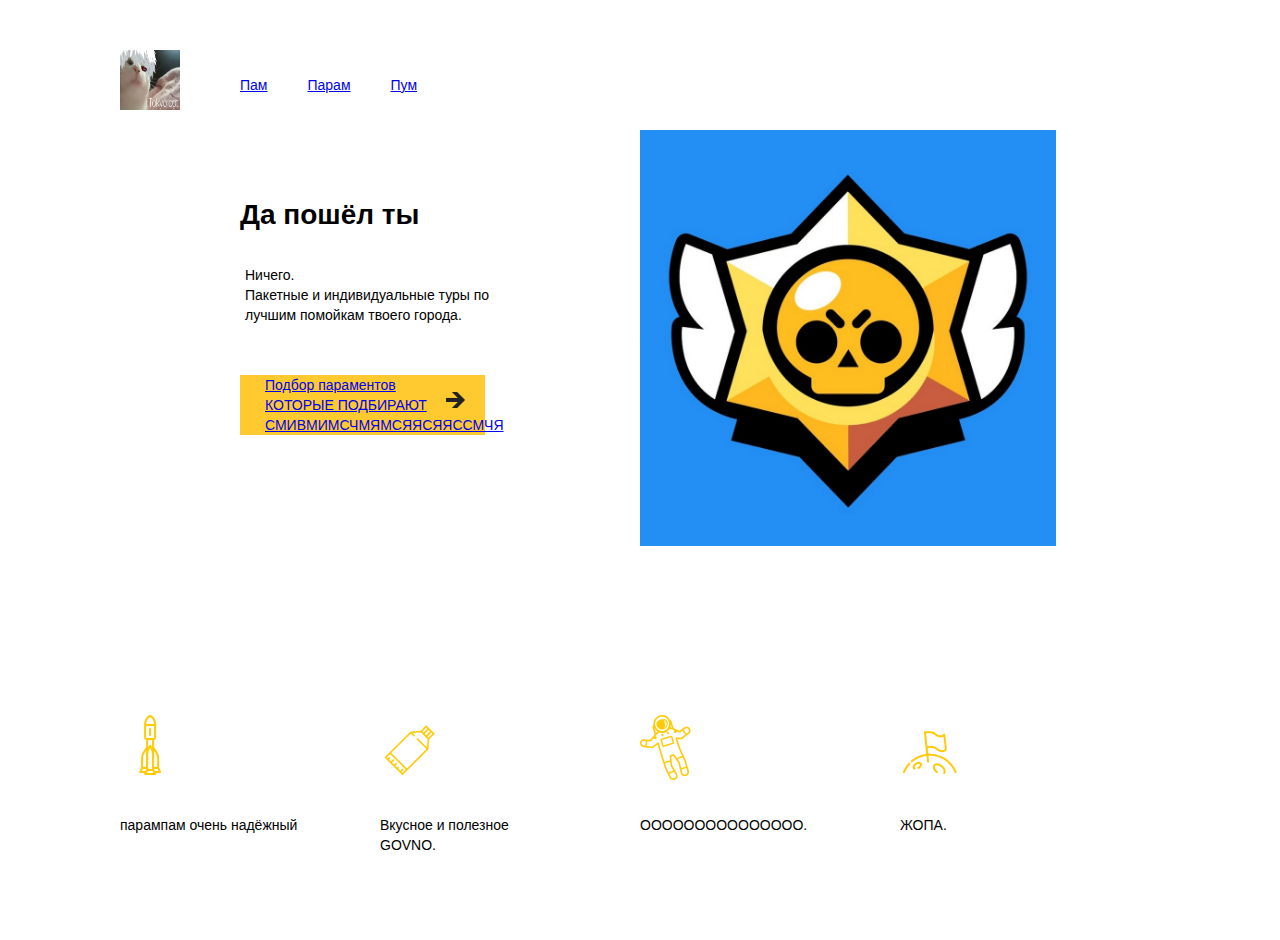
<file: Валеар.html>
<!DOCTYPE HTML>
<html lang=ru>


<head>
    <meta charset="UTF-8">
    <title>Зачем Украiна</title>
    <link rel="stylesheet" href="css/style.css">
</head>

<body>
    <header class="site-header">
        <div class="container">
            <nav class="main-nav">
                <a class="logo">
                    <img src="img/maxresdefault.jpg" alt="SpaceZ" width="60" height="60">

                </a>
                <ul class="site-menu">
                    <li><a href="#">Пам</a></li>
                    <li><a href="#">Парам</a></li>
                    <li><a href="#">Пум</a></li>
                </ul>
                <ul class="contacts-menu">
                    <li>
                        <a href="#" class="icon icon-mail" title="Написать нам">
                            <span class="visually-hidden">Ты воняешь</span>
                        </a>
                    </li>
                    <li>
                        <a href="#" class="icon icon-phone" title="Позвонить нам">
                            <span class="visually-hidden">Пойти нажуй</span>
                        </a>
                    </li>
                </ul>
            </nav>
            <section class="about-us">
                <h1>Да пошёл ты</h1>
                <p>
                    Ничего.<br>
                    Пакетные и индивидуальные туры по лучшим помойкам твоего города.
                </p>
                <a href="#" class="btn btn-yellow">Подбор параментов КОТОРЫЕ ПОДБИРАЮТ СМИВМИМСЧМЯМСЯЯСЯЯССМЧЯ</a>
            </section>
        </div>
    </header>
    <main>
        <section class="features">
            <div class="container">
                <h2 class="visually-hidden">Наши бЭндэны</h2>
                <ul class="features-list">
                    <li class="feature-made-in-russia">парампам очень надёжный</li>
                    <li class="feature-food">Вкусное и полезное GOVNO.</li>
                    <li class="feature-pilots">ООООООООООООООО.</li>
                    <li class="feature-moon-rover">ЖОПА.</li>
                </ul>
            </div>
        </section>
    </main>







</body>



</html>
</file>
<file: css/style.css>
body {
  margin: 0;
  padding: 0;


  font-size: 14px;
  line-height: 20px;
  font-family: Verdana, sans-serif;
  color: #000000;

  background-color: #ffffff;
*/
}

.container {
  width: 1040px;
  margin: 0 auto;
  padding: 0;
}

.visually-hidden {
  position: absolute;
  width: 1px;
  height: 1px;
  margin: -1px;
  padding: 0;

  border: 0;
  clip: rect(0 0 0 0);
  overflow: hidden;
}

.site-header {
/*
  color: #ffffff;

  background-color: #222222;
*/
}

.site-header .container {
  min-height: 400px;
  padding-top: 50px;
  padding-bottom: 180px;

  background-image: url("../img/9aa3613b8cf077577cc2a06816b75ac8.jpg");
  background-size: 40%  ;  
  background-repeat: no-repeat;
  background-position: 520px 130px;
}

.main-nav {
  display: flex;
  margin-bottom: 95px;
}

.logo {
  width: 60px;
  height: 60px;
  margin-right: 60px;
}

.site-menu {
  display: flex;
  flex-wrap: wrap;
  width: 660px;
  margin: 0;
  margin-top: 25px;
  padding: 0;

  list-style: none;
}

.site-menu a {
  display: block;
  margin-right: 40px;
/*

  font-size: 14px;
  text-decoration: none;
  color: #d4d4d4;
*/
}
/*

.site-menu a:hover {
  color: white;
}

.site-menu a:active {
  color: #ccc;
}
*/

.contacts-menu {
  display: flex;
  flex-wrap: wrap;
  max-width: 180px;
  margin: 0;
  margin-top: 25px;
  margin-left: auto;
  margin-right: 80px;
  padding: 0;

  list-style: none;
}

.contacts-menu li {
  margin-left: 20px;
}

.contacts-menu a:hover {
  opacity: 0.8;
}

.contacts-menu a:active {
  opacity: 0.4;
}

.contacts-menu .icon {
  display: block;
  width: 17px;
  height: 17px;
}

.contacts-menu .icon-mail {
/*
  background-image: url(../img/mail-icon.png);
  background-repeat: no-repeat;
  background-position: 0 50%;
*/
}

.contacts-menu .icon-phone {
/*
  background-image: url(../img/phone-icon.png);
  background-repeat: no-repeat;
  background-position: 0 50%;
*/
}

.about-us {
  width: 300px;
  padding-left: 120px;
}

.about-us h1 {
  margin: 0;
  margin-bottom: 40px;
  padding: 0;
/*

  font-size: 45px;
  line-height: 50px;
  font-family: "Courier New", monospace;
  color: white;
*/
}

.about-us p {
  margin: 0;
  margin-bottom: 50px;
  padding-left: 5px;
/*

  font-size: 14px;
  line-height: 22px;
  color: #d4d4d4;
*/
}

.btn {
  position: relative;

  display: inline-block;
  width: 195px;
  padding: 0 25px;
/*

  font-weight: bold;
  font-size: 14px;
  line-height: 50px;
  text-decoration: none;
  text-transform: uppercase;
  vertical-align: top;
  color: #222222;

  cursor: pointer;
  border: none;
  border-radius: 50px;
*/
}

.btn::after {
  content: "";

  position: absolute;
  right: 20px;
  top: 17px;

  width: 19px;
  height: 16px;

  background-image: url(../img/right-arrow-dark.png);
  background-repeat: no-repeat;
  background-position: 0 0;
}

.btn-yellow {
  background-color: #feca30;
}

.btn-yellow:hover {
  background-color: white;
}

.btn-yellow:active {
  background-color: #c1a300;
}

.btn-grey {
  width: 215px;

  color: white;

  background-color: #222222;

}

.btn-grey::after {
  background-image: url(../img/right-arrow-white.png);
}

.btn-grey:hover {
  background-color: #676767;
}

.btn-grey:active {
  background-color: #ccc;
}

.features {
  padding: 85px 0;

  
/*
  background-color: #131313;
  color: #ffffff;
*/
}

.features-list {
  display: flex;
  justify-content: space-between;
  flex-wrap: wrap;

  margin: 0;
  padding: 0;

  list-style: none;
}

.features-list li {
  position: relative;

  width: 180px;
  margin-right: 80px;
  padding-top: 100px;
/*

  font-size: 14px;
  line-height: 20px;
  color: #d4d4d4;
*/
}

.features-list li::after {
  content: "";

  position: absolute;
  top: 0;
  left: 0;

  width: 60px;
  height: 68px;
}

.feature-made-in-russia::after {
  background-image: url(../img/advantage-icon-1.png);
}

.feature-food::after {
  background-image: url(../img/advantage-icon-2.png);
}

.feature-pilots::after {
  background-image: url(../img/advantage-icon-3.png);
}

.feature-moon-rover::after {
  background-image: url(../img/advantage-icon-4.png);
}

.columns-container {
  display: flex;
}

.columns-container .left-column {
  width: 440px;
  margin-right: 80px;
}

.columns-container .right-column {
  width: 440px;
}

.moon-vacation {
  padding-top: 80px;
  padding-bottom: 45px;
}

.moon-vacation .lead {
  margin-top: 0;
  margin-bottom: 50px;
/*

  font-weight: bold;
  font-size: 24px;
  line-height: 30px;
  font-family: "Courier New", monospace;
*/
}

.recommendations {
  padding-top: 20px;
  padding-bottom: 55px;
}

.recommendations h3 {
  margin-top: 0;
  margin-bottom: 35px;
/*
  
  font-weight: bold;
  font-size: 24px;
  line-height: 30px;
  font-family: "Courier New", monospace;

*/
}
.recommendations-list {
  margin: 0;
  padding: 0;
  padding-left: 30px;

  list-style: none;
}

.recommendations-list li {
  position: relative;

  margin-bottom: 20px;
}
/*

.recommendations-list li::before {
  content: "";

  position: absolute;
  left: -25px;
  top: 5px;

  width: 8px;
  height: 8px;

  border-radius: 50%;
  background-color: #feca30;
}
*/

.vacation-request {
  padding: 80px 0;
/*
  color: #000000;
  background-color: #f0f0f0;
*/
}

.vacation-request .lead {
  margin-top: 15px;
  margin-bottom: 35px;
/*
  
  font-weight: bold;
  font-size: 24px;
  line-height: 30px;
  font-family: "Courier New", monospace;
*/
}

.vacation-request p {
  width: 340px;
}

.vacation-request-form {
  display: flex;
  flex-wrap: wrap;
  justify-content: space-between;
}

.vacation-request-form p {
  width: 100%;
  margin: 0;
  margin-bottom: 8px;
}

.vacation-request-form .half-field {
  width: 215px;
  margin-bottom: 20px;
}

.vacation-request-form input[type="text"],
.vacation-request-form input[type="tel"] {
  box-sizing: border-box;
  width: 100%;
  padding: 20px;

  border: 0;
}

.vacation-request-form .btn {
  margin-top: 30px;
  text-align: left;
}

.timetable {
  padding: 80px 0;
/*

  color: #ffffff;

  background-color: #222222;
*/
}

.timetable-info {
  display: flex;
  justify-content: flex-start;
  margin-bottom: 55px;
}

.timetable-info h2 {
  width: 180px;
  margin-top: 15px;

/*
  font-weight: bold;
  font-size: 24px;
  line-height: 30px;
  font-family: "Courier New", monospace;
  color: #feca30;
*/
}

.timetable-info p {
  width: 440px;
  padding-top: 0;
  margin-left: auto;
  margin-right: 80px;
/*

  font-size: 13px;
  line-height: 18px;
*/
}
/*

.timetable-info a {
  color: #feca30;
}

.timetable-info a:hover {
  color: white;
}

.timetable-info a:active {
  color: #cccccc;
}
*/

.timetable-fligts {
  width: 100%;

  border-collapse: collapse;
}

.timetable-fligts tr {
/*
  color: white;

  border-bottom: 1px solid #555555;
  background-color: #222222;
*/
}

.timetable-fligts th {
  width: 180px;
  padding: 15px;
/*

  color: white;
  text-align: left;

  background-color: #111111;
*/
}

.timetable-fligts td {
  width: 180px;
  padding: 15px;
/*

  color: white;
  text-transform: uppercase;
*/
}

.timetable-fligts th:last-child {
  width: 140px;
}

.timetable-fligts td:last-child {
  width: 140px;
}

.site-footer {
  padding-top: 50px;
  padding-bottom: 80px;
/*

  color: #ffffff;

  background-color: #131313;
*/
}


.footer-columns-container {
  display: flex;
}

.footer-columns-container .left-column {
  display: flex;
  flex-direction: column;
  width: 180px;
  margin-right: 100px;
}

.footer-columns-container .right-column {
  width: 720px;
  padding-top: 35px;
}

.logo-container {
  display: flex;
  align-items: center;
  padding: 0;
}

.logo-container .logo {
  margin-left: 0;
  margin-right: 20px;
}

.logo-container p {
/*  font-size: 14px;*/
}

.copyrights {
  margin-top: auto;
/*

  color: #555555;
*/
}

.footer-menu {
  display: flex;

  margin: 0;
  padding: 0;

  list-style: none;
}

.footer-menu > li {
  width: 180px;
  margin-right: 60px;
}

.footer-submenu-title {
  display: block;
  margin-bottom: 50px;
  padding-bottom: 20px;

/*
  font-size: 14px;
  color: white;
  text-transform: uppercase;
  text-decoration: none;

  border-bottom: 1px solid #555555;
*/
}

.footer-submenu {
  margin: 0;
  padding: 0;

  list-style: none;
}

.footer-submenu > li {
  margin-bottom: 20px;
}

.footer-submenu a {
  text-decoration: none;
/*  color: #888888;*/
}
/*

    .footer-nav a:hover {
      color: white;
    }

    .footer-nav a:active {
      color: #ccc;
    }
*/
</file>
